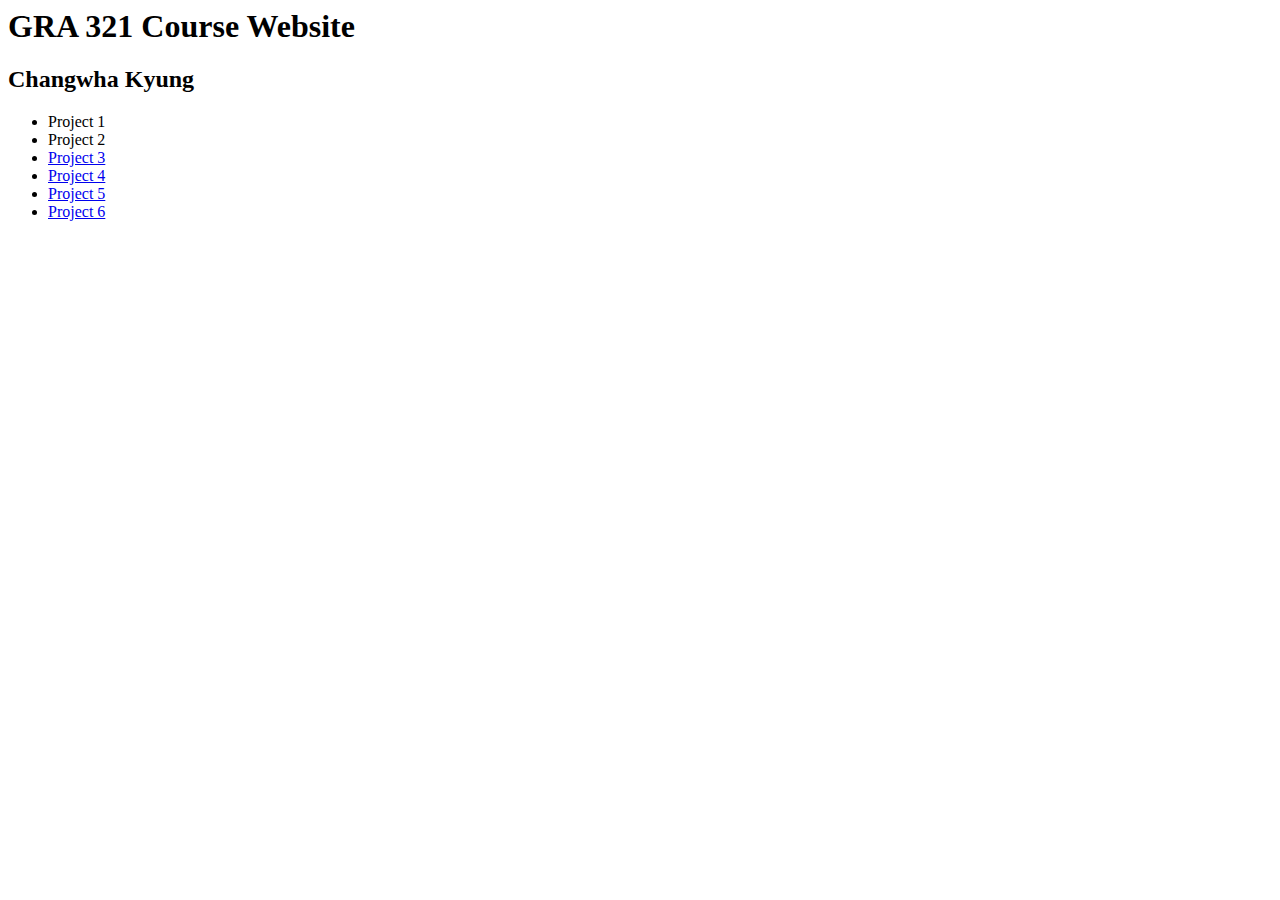
<file: index.html>
<html>
<head>
    <title>Changwha Kyung - GRA 321</title>    
</head>
<body>
    <h1>GRA 321 Course Website</h1>
    <h2>Changwha Kyung</h2>
    <ul>
        <li>Project 1</li>
        <li>Project 2</li>
        <li>
            <a href="project3/index.html" title="Project 3">Project 3</a>
        </li>
        <li>
            <a href="project4/index.html" title="Project 4">Project 4</a>
        </li>
        <li>
            <a href="project5/index.html" title="Project 5">Project 5</a>
        </li>
        <li>
            <a href="project6/index.html"
               title="Project6">Project 6</a></li>
    </ul>    
</body>
    
</html>
</file>
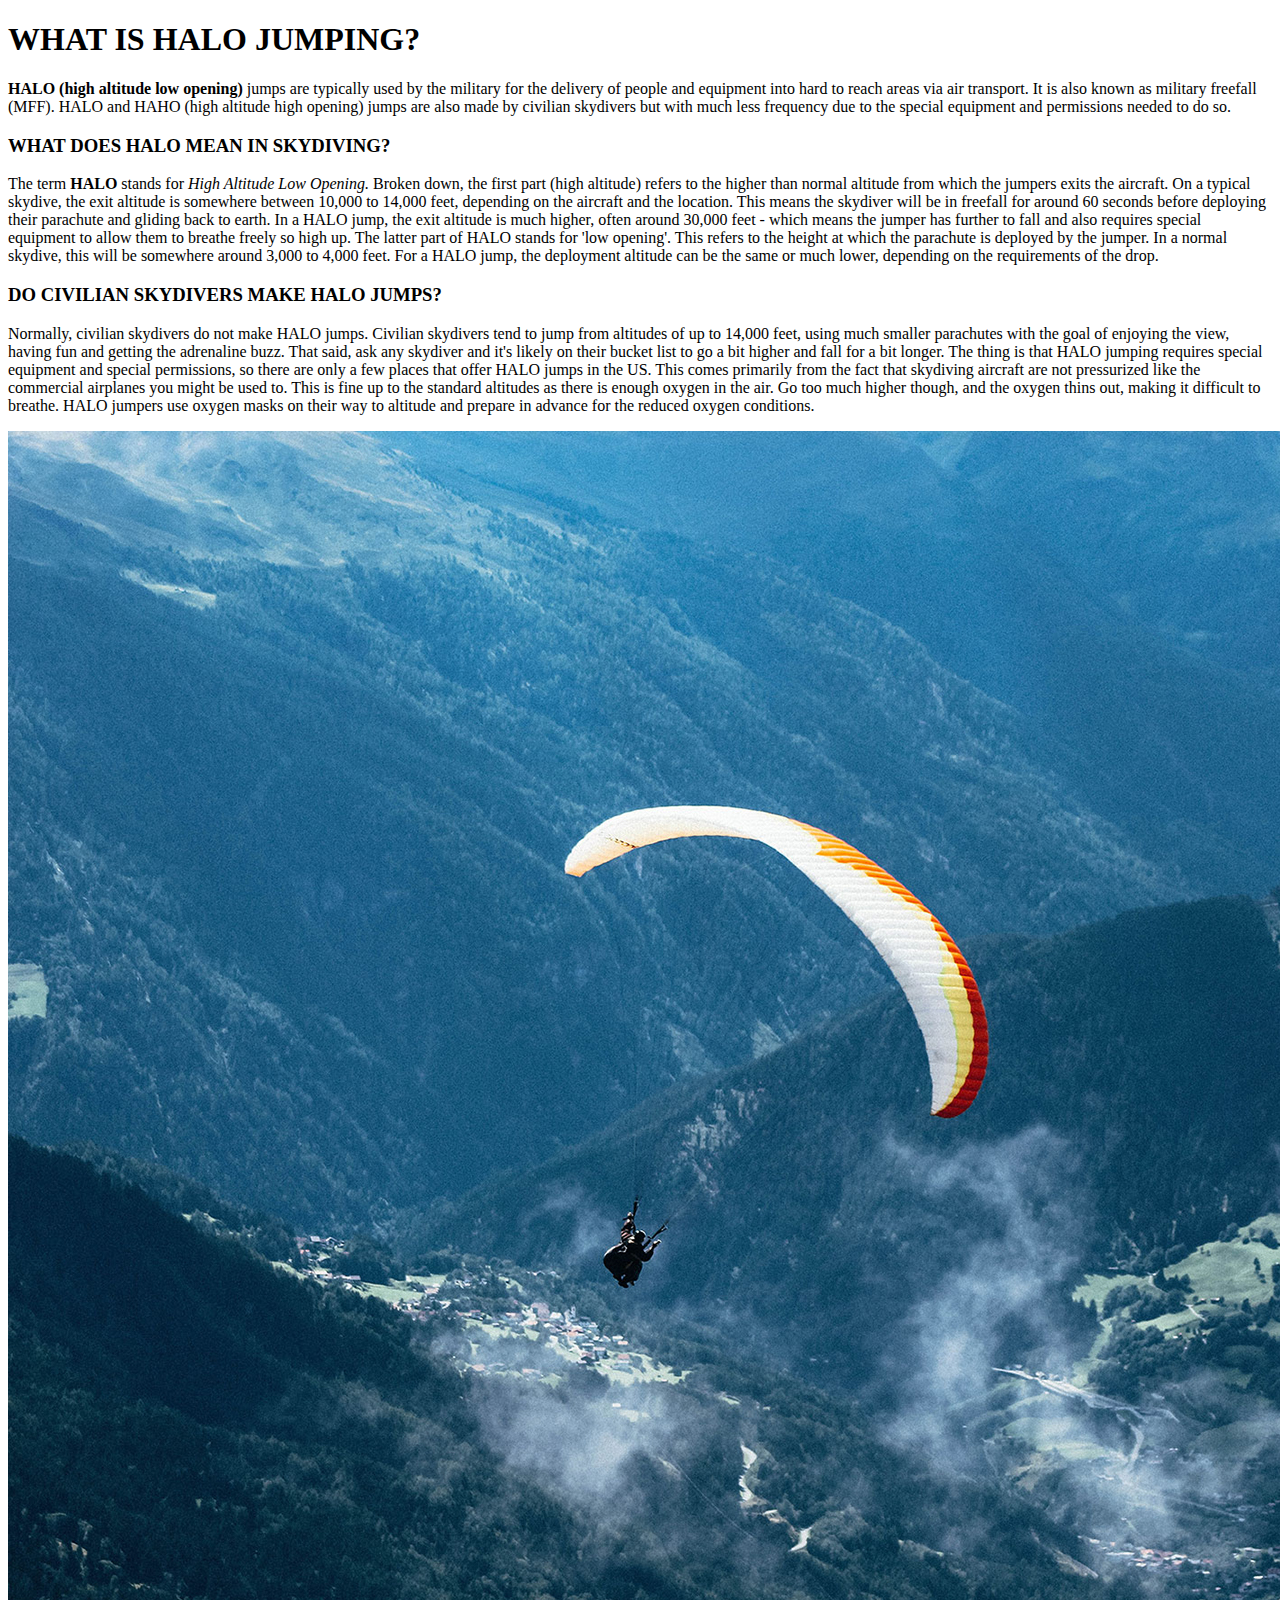
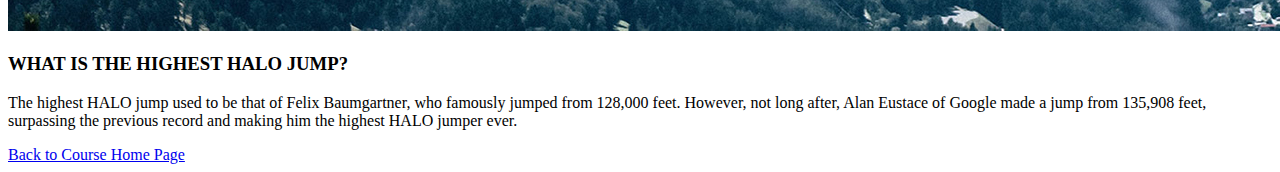
<file: project3/index.html>
<!DOCTYPE html>
<html>
<head>
    <title>Changwha Kyung - Proejct 3</title>
</head>
<body>
    <h1>WHAT IS HALO JUMPING?</h1>
    
    <p><b>HALO (high altitude low opening)</b> jumps are typically used by the military for the delivery of people and equipment into hard to reach areas via air transport. It is also known as military freefall (MFF). HALO and HAHO (high altitude high opening) jumps are also made by civilian skydivers but with much less frequency due to the special equipment and permissions needed to do so.</p>
    
    <h3>WHAT DOES HALO MEAN IN SKYDIVING?</h3>
    
    <p>The term <b>HALO</b> stands for <i>High Altitude Low Opening.</i> Broken down, the first part (high altitude) refers to the higher than normal altitude from which the jumpers exits the aircraft. On a typical skydive, the exit altitude is somewhere between 10,000 to 14,000 feet, depending on the aircraft and the location. This means the skydiver will be in freefall for around 60 seconds before deploying their parachute and gliding back to earth. In a HALO jump, the exit altitude is much higher, often around 30,000 feet - which means the jumper has further to fall and also requires special equipment to allow them to breathe freely so high up. The latter part of HALO stands for 'low opening'. This refers to the height at which the parachute is deployed by the jumper. In a normal skydive, this will be somewhere around 3,000 to 4,000 feet. For a HALO jump, the deployment altitude can be the same or much lower, depending on the requirements of the drop.</p>
    
    <h3>DO CIVILIAN SKYDIVERS MAKE HALO JUMPS?</h3>
    
    <p>Normally, civilian skydivers do not make HALO jumps. Civilian skydivers tend to jump from altitudes of up to 14,000 feet, using much smaller parachutes with the goal of enjoying the view, having fun and getting the adrenaline buzz. That said, ask any skydiver and it's likely on their bucket list to go a bit higher and fall for a bit longer. The thing is that HALO jumping requires special equipment and special permissions, so there are only a few places that offer HALO jumps in the US. This comes primarily from the fact that skydiving aircraft are not pressurized like the commercial airplanes you might be used to. This is fine up to the standard altitudes as there is enough oxygen in the air. Go too much higher though, and the oxygen thins out, making it difficult to breathe. HALO jumpers use oxygen masks on their way to altitude and prepare in advance for the reduced oxygen conditions.</p>
    
    <img src="img/sky-landscape-resize.jpg" alt="Image of Sky diving in the mountain" />
    
    <h3>WHAT IS THE HIGHEST HALO JUMP?</h3>
    
    <p>The highest HALO jump used to be that of Felix Baumgartner, who famously jumped from 128,000 feet. However, not long after, Alan Eustace of Google made a jump from 135,908 feet, surpassing the previous record and making him the highest HALO jumper ever.</p>

    <a href="../index.html" title="Course Home Page">Back to Course Home Page</a>
</body>
</html>
</file>
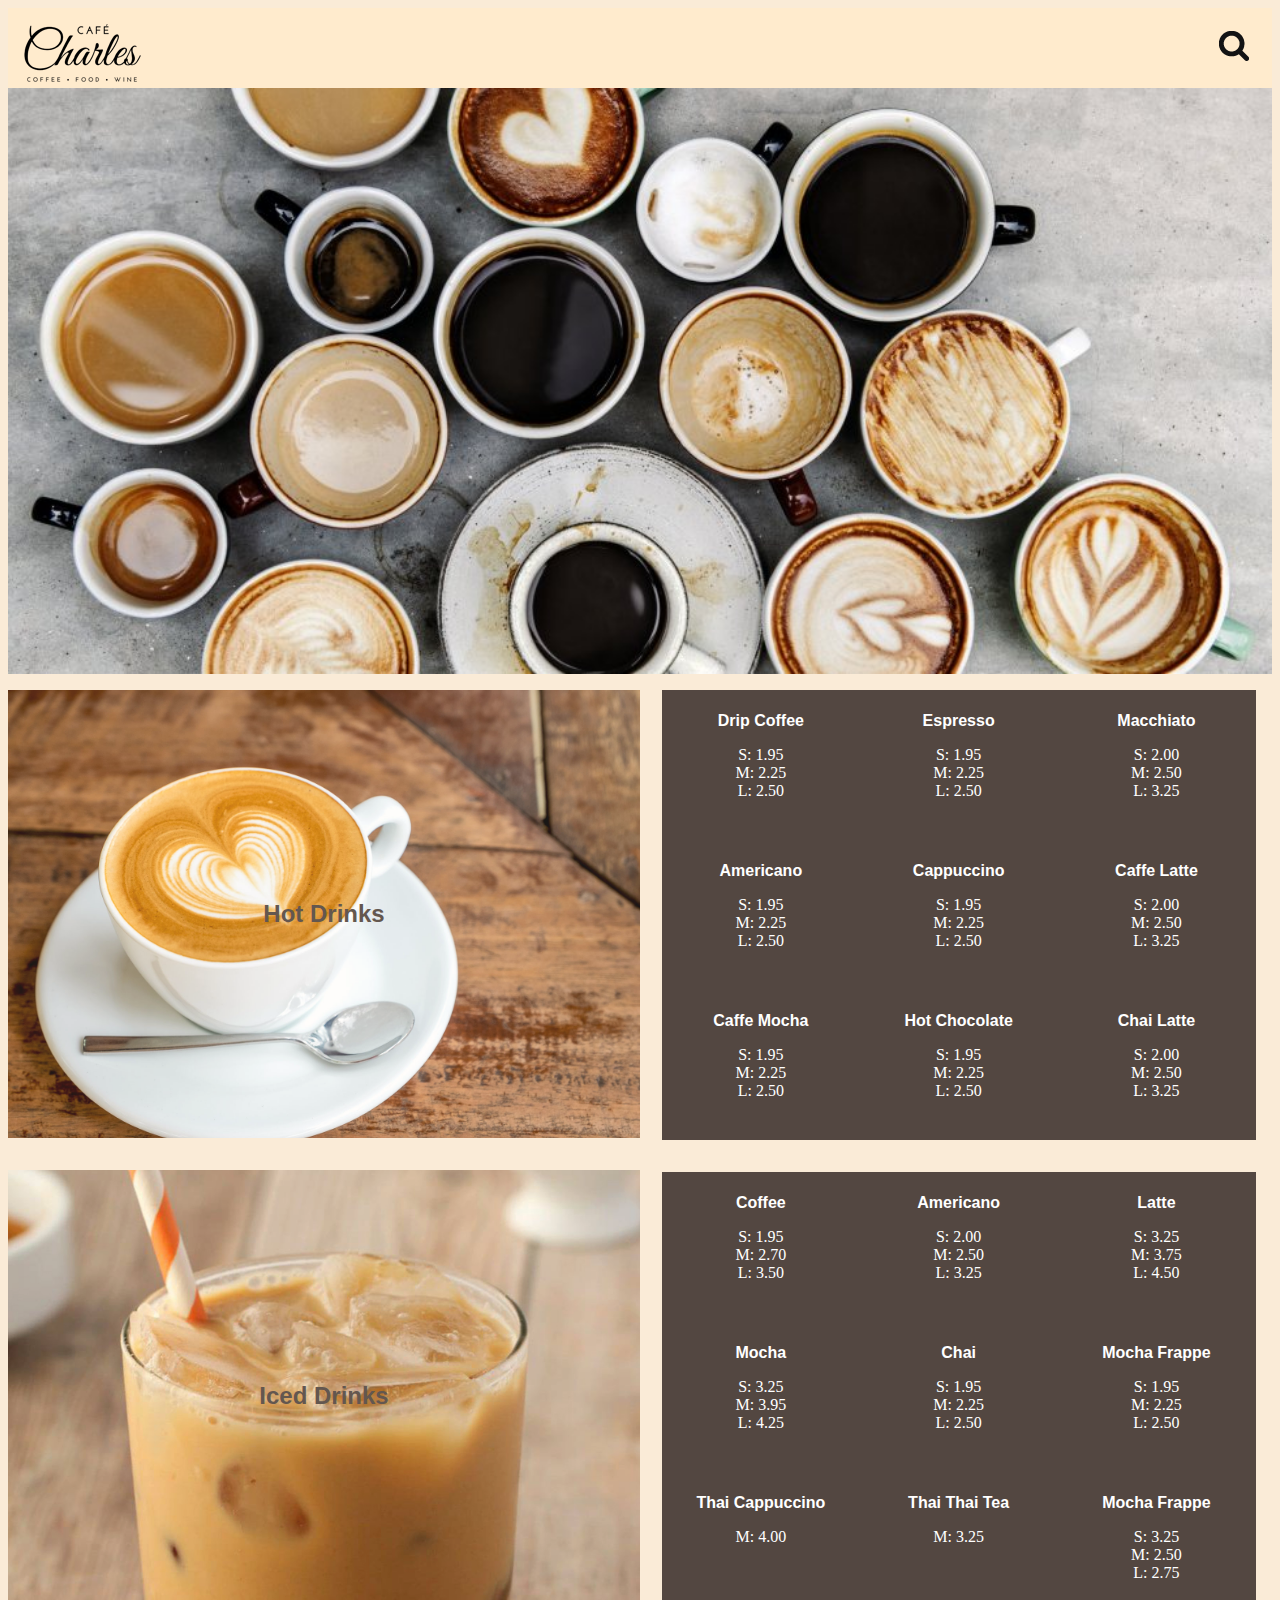
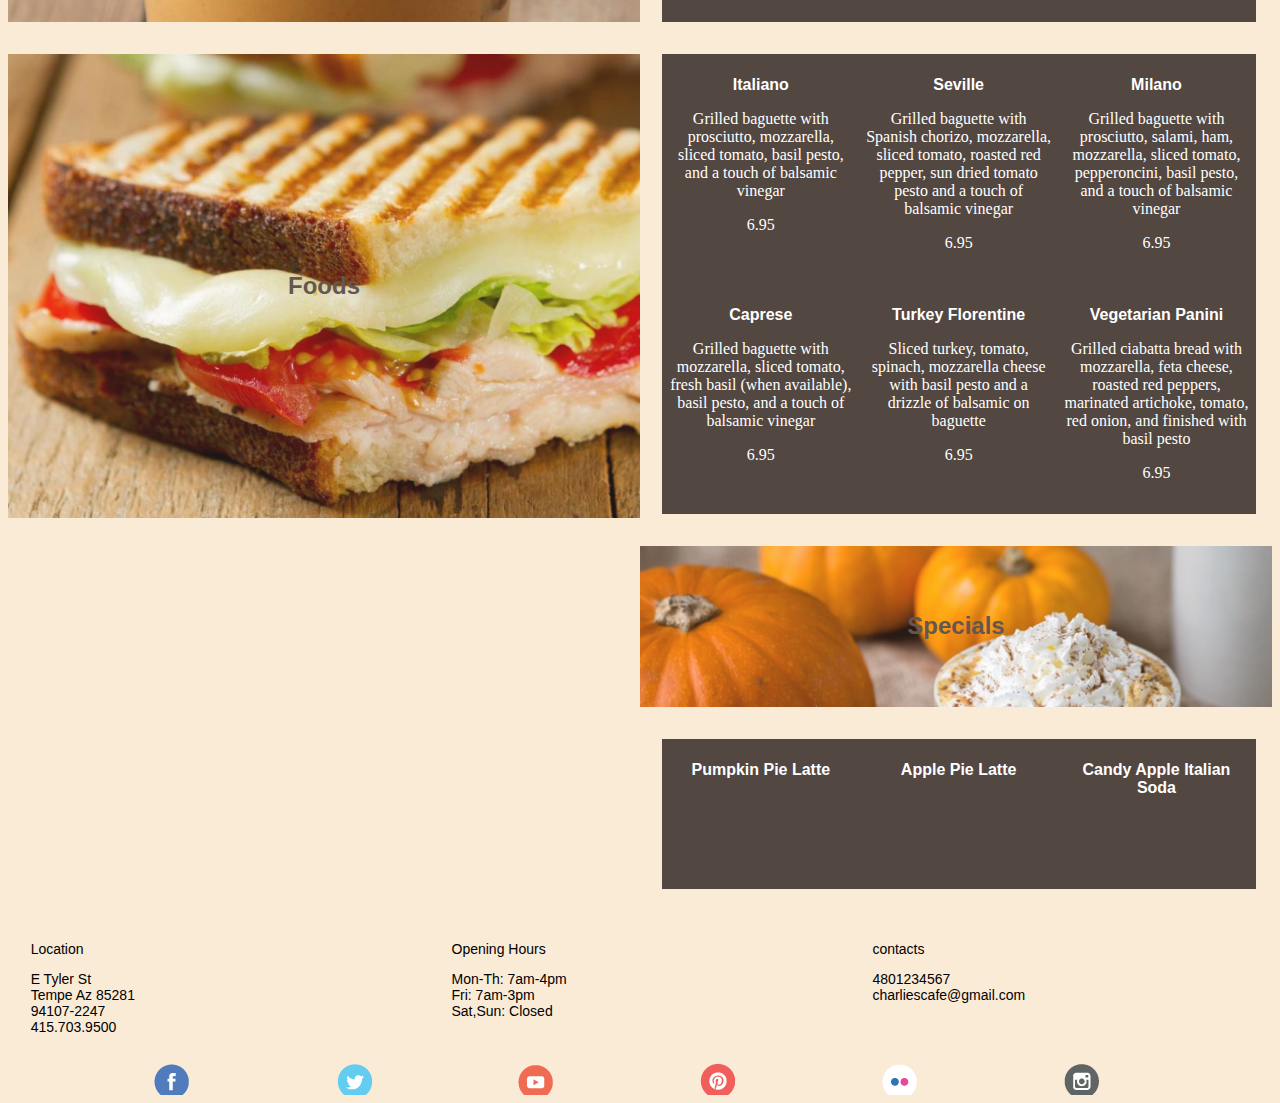
<file: project6/index.html>
<html>
    <meta name="viewport" content="width=device-width">

  <head>

    
  
    <title>Charle's</title>

    <link rel="stylesheet" type="text/css" href="css/style.css">

  
  </head>

  <body>
	
    <div class="header">
    	
        <a href="." class="logo">
            <img src="img/logo.png"></a>
            
        <div class="search_form">
            <img src="img/search-mobile.png">
        </div>           
    </div>
        
    <div class="feature-image">
        <img src="img/main.jpg">
    </div>
        
    <div class="section-heading hot">
        <h2>Hot Drinks</h2>
    </div>
        
    <div class="container">   
            
        <div class="column1">
            <h3>Drip Coffee</h3>
                <p>S: 1.95<br>
                M: 2.25<br>
                L: 2.50</p>
        </div>
        
        <div class="column2"> 
            <h3>Espresso</h3>
                <p>S: 1.95<br>
                M: 2.25<br>
                L: 2.50</p>
        </div>
          
        <div class="column3">
            <h3>Macchiato</h3>
                <p>S: 2.00<br>
                M: 2.50<br>
                L: 3.25</p>
        </div>
        
        <div class="column1">
            <h3>Americano</h3>
                <p>S: 1.95<br>
                M: 2.25<br>
                L: 2.50</p>
        </div>

        <div class="column2"> 
            <h3>Cappuccino</h3>
                <p>S: 1.95<br>
                M: 2.25<br>
                L: 2.50</p>
        </div>
    
        <div class="column3">
            <h3>Caffe Latte</h3>
                <p>S: 2.00<br>
                M: 2.50<br>
                L: 3.25</p> 
        </div>
    
        <div class="column1">
            <h3>Caffe Mocha</h3>
                <p>S: 1.95<br>
                M: 2.25<br>
                L: 2.50</p>
        </div>

        <div class="column2"> 
            <h3>Hot Chocolate</h3>
                <p>S: 1.95<br>
                M: 2.25<br>
                L: 2.50</p>
        </div>
    
        <div class="column3">
            <h3>Chai Latte</h3>
                <p>S: 2.00<br>
                M: 2.50<br>
                L: 3.25</p> 
        </div>
      
      </div>
      
      <div class="section-heading ice">
        <h2>Iced Drinks</h2>
      </div>
      
      <div class="container">   
            
        <div class="column1">
            <h3>Coffee</h3>
                <p>S: 1.95<br>
                M: 2.70<br>
                L: 3.50</p>
        </div>
   
        <div class="column2">
            <h3>Americano</h3>
                <p>S: 2.00<br>
                M: 2.50<br>
                L: 3.25</p>
        </div>

        <div class="column3">
            <h3>Latte</h3>
                <p>S: 3.25<br>
                M: 3.75<br>
                L: 4.50</p>
        </div>
    
        <div class="column1">
            <h3>Mocha</h3>
                <p>S: 3.25<br>
                M: 3.95<br>
                L: 4.25</p> 
        </div>
   
         <div class="column2">
            <h3>Chai</h3>
                <p>S: 1.95<br>
                M: 2.25<br>
                L: 2.50</p>
         </div>

        <div class="column3"> 
            <h3>Mocha Frappe</h3>
                <p>S: 1.95<br>
                M: 2.25<br>
                L: 2.50</p>
        </div>
    
    
        <div class="column1">
            <h3>Thai Cappuccino</h3>
                <p>M: 4.00</p>
        </div>
          
        <div class="column2">
            <h3>Thai Thai Tea</h3>
                <p>M: 3.25</p>
        </div>
          
        <div class="column3"> 
            <h3>Mocha Frappe</h3>
                <p>S: 3.25<br>
                M: 2.50<br>
            L: 2.75</p>
        </div>
    
    </div>
      
    <div class="section-heading food">
        <h2>Foods</h2>
    </div>
    
    <div class="container">   
            
        <div class="column1">
            <h3>Italiano</h3>
                <p>Grilled baguette with prosciutto, mozzarella, sliced tomato, basil pesto, and a touch of balsamic vinegar</p>
                <p>6.95</p>
        </div>

        <div class="lcolumn2"> 
            <h3>Seville</h3>
                <p>Grilled baguette with Spanish chorizo, mozzarella, sliced tomato, roasted red pepper, sun dried tomato pesto and a touch of balsamic vinegar</p>
                <p>6.95</p>
        </div>
    
        <div class="lcolumn3">
            <h3>Milano</h3>
                <p>Grilled baguette with prosciutto, salami, ham, mozzarella, sliced tomato, pepperoncini, basil pesto, and a touch of balsamic vinegar</p>
                <p>6.95</p>
        </div>
    
        <div class="lcolumn1">
            <h3>Caprese</h3>
                <p>Grilled baguette with mozzarella, sliced tomato, fresh basil (when available), basil pesto, and a touch of balsamic vinegar</p>
                <p>6.95</p>
        </div>

        <div class="lcolumn2"> 
            <h3>Turkey Florentine</h3>
                <p>Sliced turkey, tomato, spinach, mozzarella cheese with basil pesto and a drizzle of balsamic on baguette</p>
                <p>6.95</p>
        </div>
    
        <div class="lcolumn3">
            <h3>Vegetarian Panini</h3>
                <p>Grilled ciabatta bread with mozzarella, feta cheese, roasted red peppers, marinated artichoke, tomato, red onion, and finished with basil pesto</p>
                <p>6.95</p>
        </div>
    
    </div>
      
    <div class="section-heading special">
        <h2>Specials</h2>
    </div>
    
    <div class="container">   
        <div class="column1">
            <h3>Pumpkin Pie Latte</h3>
        </div>

        <div class="column2"> 
            <h3>Apple Pie Latte</h3>
        </div>
    
        <div class="column3">
            <h3>Candy Apple Italian Soda</h3> 
        </div>

    </div>
    
        <div id="footer">
		  <div>
            <div class="foot1">
            <p>Location</p>
            <p>E Tyler St<br>
            Tempe Az 85281<br>
            94107-2247<br>
            415.703.9500</p> 
			</div>

			<div class="foot2">
            <p>Opening Hours </p>
            <p>Mon-Th: 7am-4pm<br>
            Fri: 7am-3pm<br>
            Sat,Sun: Closed</p>
			</div>
            
            <div class="foot3">
            <p>contacts </p><p>4801234567<br>
            charliescafe@gmail.com</p>
			</div>
		  </div>

		  <div id="footer2">
				<ul>
					<li><img src="img/fb.png"></li>
					<li><img src="img/tw.png"></li>
					<li><img src="img/yt.png"></li>
					<li><img src="img/pn.png"></li>
					<li><img src="img/oo.png"></li>
					<li><img src="img/in.png"></li>
		          </ul>
            </div>  
	
	   </div>
    
    </body>
    
    
</html>
</file>
<file: project6/css/style.css>
body {
    
    background-color:antiquewhite;
}

.header {
	width:100%;	
	background-color:blanchedalmond;
    height: 5rem;
}

.logo {
	float: left;
	margin: 1rem  1rem 0;
	padding: 0;
}

.search_form {
	float:right;
	margin: 20;
	padding: 3px;
}

.feature-image img {
	width:100%;
	margin:0px;
}
	
.section-heading {
    background-size: cover;
    display: flex;    
    align-items: center;
    justify-content: center;
    height: 1px;
    margin: 1rem 0;
    padding:5rem 0;
    opacity:90%
}

.container{
    position: relative;
    text-align: center;
    color: white;
    overflow: hidden;
    margin:1rem 0;
    background-color:#534741;
}

.hot {
    background-image:url(../img/hot.jpg);
}

.ice {
    background-image:url(../img/ice.jpg);
}

.special {
    background-image:url(../img/special.jpg)
}

.food {
    background-image: url(../img/food.jpg)
}


@media screen and (min-width:800px){
    
    .container{
        width:47%;
        float:right;
        margin:1rem;
    }
    
    .hot{
        height:18rem;
        width:50%;
        float:left;        
    }
    
    .ice{
        height:18.2rem;
        width:50%;
        float:left;
    }
    
    .food{
        height:19rem;
        float:left;
        width:50%;
    }
    
    .special{
        height:;
        float:left;
                width:50%;

    }
    
}

h2 {
    color:#534741;
    font-family: sans-serif;
    font-size: 24px;
}

.column1, .column2, .column3 {
  width: 31.3%;
  float: left;
  margin: 1%;
  height: 8em;
  margin-bottom: 1em;
}

.lcolumn1, .lcolumn2, .lcolumn3 {
  width: 31.3%;
  float: left;
  margin: 1%;
  height: 13em;
  margin-bottom: 1em;
}

h3 {
    color:white;
    font-size: 12pt;
    margin-bottom: 1rem;
    font-family: sans-serif;
}

#footer {
	background-color: antiquewhite;
	padding:10px;
	margin: 5px 0;
	overflow: auto;
	height: 170px;
    width:100%;
    font-family: Tahoma, Geneva, sans-serif;
	font-size: 18px;
	clear:both;
}

#footer2{
	clear: both;
	width: 90%;
	margin: 0 auto;
}

#footer ul{
	padding: 0;
	margin-top: 120px;
	list-style: none;
	text-decoration: none;
}
#footer li {
	width: 16%;
	padding:0;
	margin: 0 auto;
	float: left;
	text-align: center;
}
	
#footer h1 {
		font-size: 20px;
		color: #000;
	}
	
#footer p {
		font-size: 14px;
		color: #000;
	}
	
.foot1, .foot2, .foot3 {
		width: 31.3%;
		float: left;
        margin: 1%
	}
</file>
